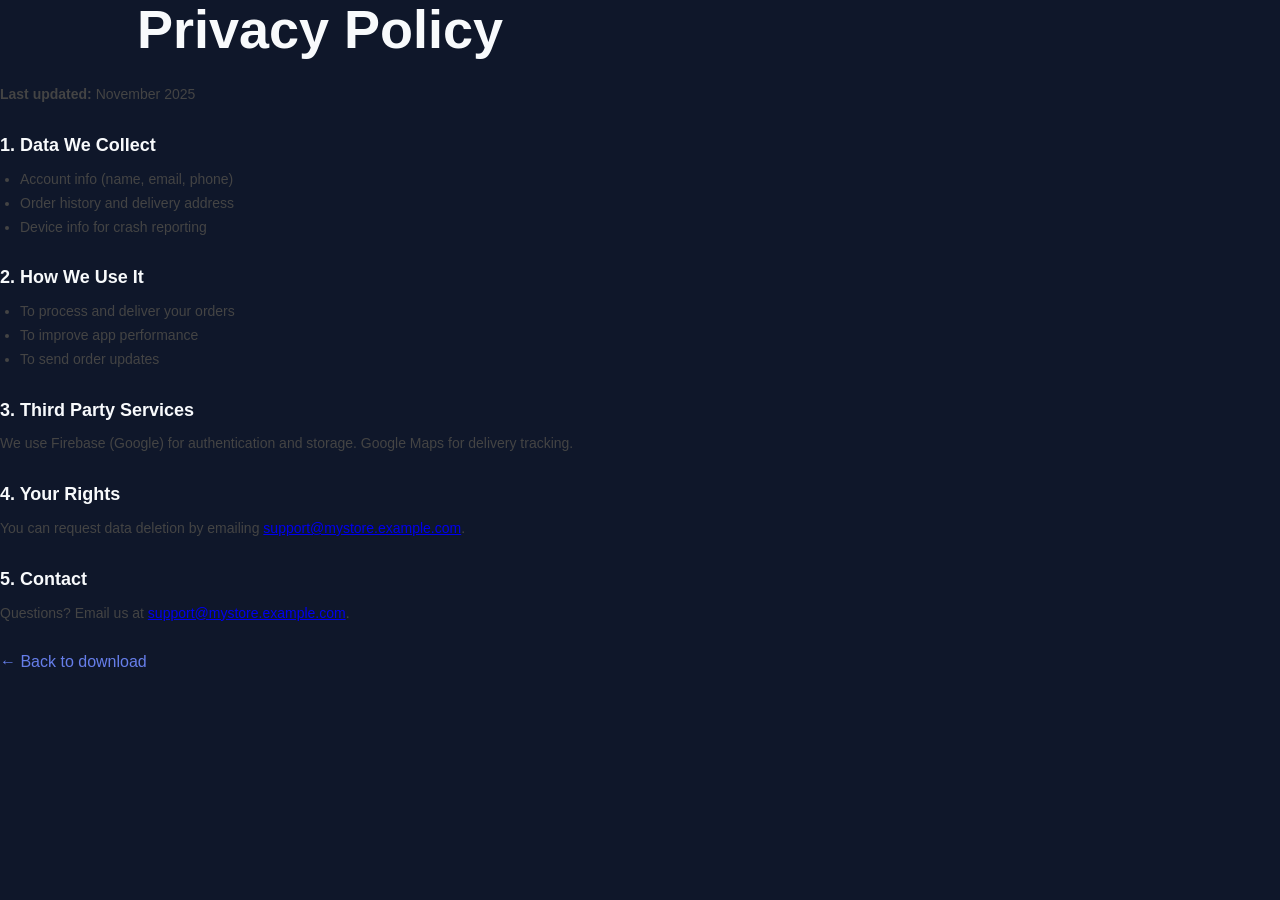
<file: privacy.html>
<!DOCTYPE html>
<html lang="en">
<head>
  <meta charset="UTF-8" />
  <meta name="viewport" content="width=device-width, initial-scale=1.0" />
  <title>Privacy Policy — MyStore</title>
  <link rel="icon" type="image/png" href="assets/icon.png" />
  <link rel="stylesheet" href="css/style.css" />
  <style>
    .card { text-align: left; max-width: 640px; }
    .card h1 { text-align: center; margin-bottom: 24px; }
    .card h2 { margin: 24px 0 8px; font-size: 18px; }
    .card p, .card li { color: #444; font-size: 14px; line-height: 1.7; }
    .card ul { padding-left: 20px; }
    .back { display: inline-block; margin-top: 24px; color: #667eea; text-decoration: none; }
  </style>
</head>
<body>
  <div class="card">
    <h1>Privacy Policy</h1>
    <p><strong>Last updated:</strong> November 2025</p>

    <h2>1. Data We Collect</h2>
    <ul>
      <li>Account info (name, email, phone)</li>
      <li>Order history and delivery address</li>
      <li>Device info for crash reporting</li>
    </ul>

    <h2>2. How We Use It</h2>
    <ul>
      <li>To process and deliver your orders</li>
      <li>To improve app performance</li>
      <li>To send order updates</li>
    </ul>

    <h2>3. Third Party Services</h2>
    <p>We use Firebase (Google) for authentication and storage. Google Maps for delivery tracking.</p>

    <h2>4. Your Rights</h2>
    <p>You can request data deletion by emailing <a href="mailto:support@mystore.example.com">support@mystore.example.com</a>.</p>

    <h2>5. Contact</h2>
    <p>Questions? Email us at <a href="mailto:support@mystore.example.com">support@mystore.example.com</a>.</p>

    <a class="back" href="index.html">← Back to download</a>
  </div>
</body>
</html>
</file>
<file: css/style.css>
:root {
  --bg-color: #0f172a;
  --text-main: #f8fafc;
  --text-muted: #94a3b8;
  --primary: #6366f1;
  --primary-hover: #4f46e5;
  --card-bg: rgba(30, 41, 59, 0.7);
  --border-color: rgba(255, 255, 255, 0.1);
}

* {
  margin: 0;
  padding: 0;
  box-sizing: border-box;
  font-family: 'Poppins', sans-serif;
}

body {
  background-color: var(--bg-color);
  color: var(--text-main);
  min-height: 100vh;
  overflow-x: hidden;
  position: relative;
  line-height: 1.6;
}

/* Animated Background Orbs */
.orb {
  position: absolute;
  border-radius: 50%;
  filter: blur(80px);
  z-index: -1;
  animation: float 10s infinite alternate;
}
.orb-1 { width: 300px; height: 300px; background: #6366f1; top: -50px; left: -50px; opacity: 0.3; }
.orb-2 { width: 400px; height: 400px; background: #8b5cf6; bottom: 20%; right: -100px; opacity: 0.2; animation-delay: -5s; }
.orb-3 { width: 250px; height: 250px; background: #ec4899; top: 40%; left: 20%; opacity: 0.15; }

@keyframes float {
  0% { transform: translate(0, 0); }
  100% { transform: translate(30px, 50px); }
}

/* Navbar */
nav {
  display: flex;
  justify-content: space-between;
  align-items: center;
  padding: 24px 8%;
  max-width: 1200px;
  margin: 0 auto;
}
.logo { font-size: 22px; font-weight: 700; display: flex; align-items: center; gap: 8px; }
.logo-icon { font-size: 26px; }
.github-btn {
  color: var(--text-main);
  text-decoration: none;
  font-size: 14px;
  padding: 8px 16px;
  border: 1px solid var(--border-color);
  border-radius: 20px;
  transition: all 0.3s;
  background: rgba(255,255,255,0.05);
}
.github-btn:hover { background: rgba(255,255,255,0.1); }

/* Hero Section */
main {
  max-width: 1200px;
  margin: 0 auto;
  padding: 40px 8%;
}

.hero {
  display: flex;
  align-items: center;
  justify-content: space-between;
  gap: 60px;
  margin-bottom: 100px;
}

.hero-content { flex: 1; }

.version-badge {
  display: inline-flex;
  align-items: center;
  gap: 8px;
  background: rgba(99, 102, 241, 0.15);
  border: 1px solid rgba(99, 102, 241, 0.3);
  color: #a5b4fc;
  padding: 6px 16px;
  border-radius: 50px;
  font-size: 13px;
  font-weight: 500;
  margin-bottom: 24px;
}
.pulse-dot {
  width: 8px; height: 8px;
  background: #22c55e;
  border-radius: 50%;
  box-shadow: 0 0 10px #22c55e;
  animation: pulse 1.5s infinite;
}
@keyframes pulse { 0%, 100% { opacity: 1; } 50% { opacity: 0.4; } }

h1 {
  font-size: 54px;
  line-height: 1.1;
  font-weight: 800;
  margin-bottom: 20px;
}
.gradient-text {
  background: linear-gradient(to right, #818cf8, #c084fc, #f472b6);
  -webkit-background-clip: text;
  background-clip: text;
  color: transparent;
}
.hero p {
  color: var(--text-muted);
  font-size: 18px;
  margin-bottom: 40px;
  max-width: 500px;
}

/* Download Button */
.download-btn {
  display: inline-flex;
  align-items: center;
  justify-content: center;
  gap: 12px;
  background: linear-gradient(135deg, var(--primary), #8b5cf6);
  color: white;
  padding: 16px 40px;
  border-radius: 16px;
  font-size: 18px;
  font-weight: 600;
  text-decoration: none;
  transition: all 0.3s;
  box-shadow: 0 10px 30px rgba(99, 102, 241, 0.4);
  width: 100%;
  max-width: 320px;
}
.download-btn:hover:not(.disabled) {
  transform: translateY(-3px);
  box-shadow: 0 15px 40px rgba(99, 102, 241, 0.6);
}
.download-btn.disabled {
  opacity: 0.7;
  cursor: wait;
  background: #475569;
  box-shadow: none;
}

.meta-info {
  margin-top: 16px;
  font-size: 13px;
  color: var(--text-muted);
}
.error-text {
  color: #ef4444;
  font-size: 14px;
  margin-top: 12px;
}

/* Spinner */
.spinner {
  width: 20px; height: 20px;
  border: 3px solid rgba(255,255,255,0.3);
  border-top-color: white;
  border-radius: 50%;
  animation: spin 0.8s linear infinite;
}
@keyframes spin { to { transform: rotate(360deg); } }

/* Phone Mockup */
.hero-image { flex: 1; display: flex; justify-content: center; perspective: 1000px; }
.phone-mockup {
  width: 280px;
  height: 580px;
  background: #000;
  border-radius: 40px;
  border: 8px solid #1e293b;
  position: relative;
  box-shadow: 0 25px 50px -12px rgba(0,0,0,0.5), 0 0 0 1px rgba(255,255,255,0.1);
  transform: rotateY(-15deg) rotateX(5deg);
  transition: transform 0.5s;
}
.phone-mockup:hover { transform: rotateY(0deg) rotateX(0deg); }
.notch {
  position: absolute;
  top: 0; left: 50%;
  transform: translateX(-50%);
  width: 120px; height: 25px;
  background: #1e293b;
  border-bottom-left-radius: 16px;
  border-bottom-right-radius: 16px;
}
.screen-content {
  background: #f8fafc;
  width: 100%; height: 100%;
  border-radius: 32px;
  overflow: hidden;
}

/* Features */
.features { margin-bottom: 100px; }
.features h2 { text-align: center; font-size: 32px; margin-bottom: 40px; }
.grid {
  display: grid;
  grid-template-columns: repeat(auto-fit, minmax(240px, 1fr));
  gap: 24px;
}
.feature-card {
  background: var(--card-bg);
  border: 1px solid var(--border-color);
  padding: 30px;
  border-radius: 20px;
  backdrop-filter: blur(10px);
  transition: transform 0.3s, border-color 0.3s;
}
.feature-card:hover { transform: translateY(-5px); border-color: rgba(99, 102, 241, 0.5); }
.feature-card .icon { font-size: 36px; margin-bottom: 16px; }
.feature-card h3 { font-size: 18px; margin-bottom: 8px; }
.feature-card p { font-size: 14px; color: var(--text-muted); }

/* Info Section */
.info-section {
  display: grid;
  grid-template-columns: 1fr 1fr;
  gap: 24px;
  margin-bottom: 80px;
}
.info-card {
  background: var(--card-bg);
  border: 1px solid var(--border-color);
  padding: 30px;
  border-radius: 20px;
  backdrop-filter: blur(10px);
}
.info-card h3 { margin-bottom: 16px; font-size: 20px; }
.changelog-content { font-size: 14px; color: var(--text-muted); max-height: 250px; overflow-y: auto; }
.changelog-content ul { padding-left: 20px; margin-bottom: 10px; }
.changelog-content li { margin-bottom: 6px; }
.install-steps { font-size: 14px; color: var(--text-muted); padding-left: 20px; }
.install-steps li { margin-bottom: 10px; }

/* Footer */
footer { text-align: center; padding: 40px; border-top: 1px solid var(--border-color); color: var(--text-muted); }

/* Mobile Responsive */
@media (max-width: 768px) {
  .hero { flex-direction: column; text-align: center; gap: 40px; margin-top: 20px; }
  h1 { font-size: 40px; }
  .hero p { margin: 0 auto 30px auto; }
  .download-btn { margin: 0 auto; }
  .info-section { grid-template-columns: 1fr; }
  .phone-mockup { width: 240px; height: 480px; transform: none; }
}
</file>
